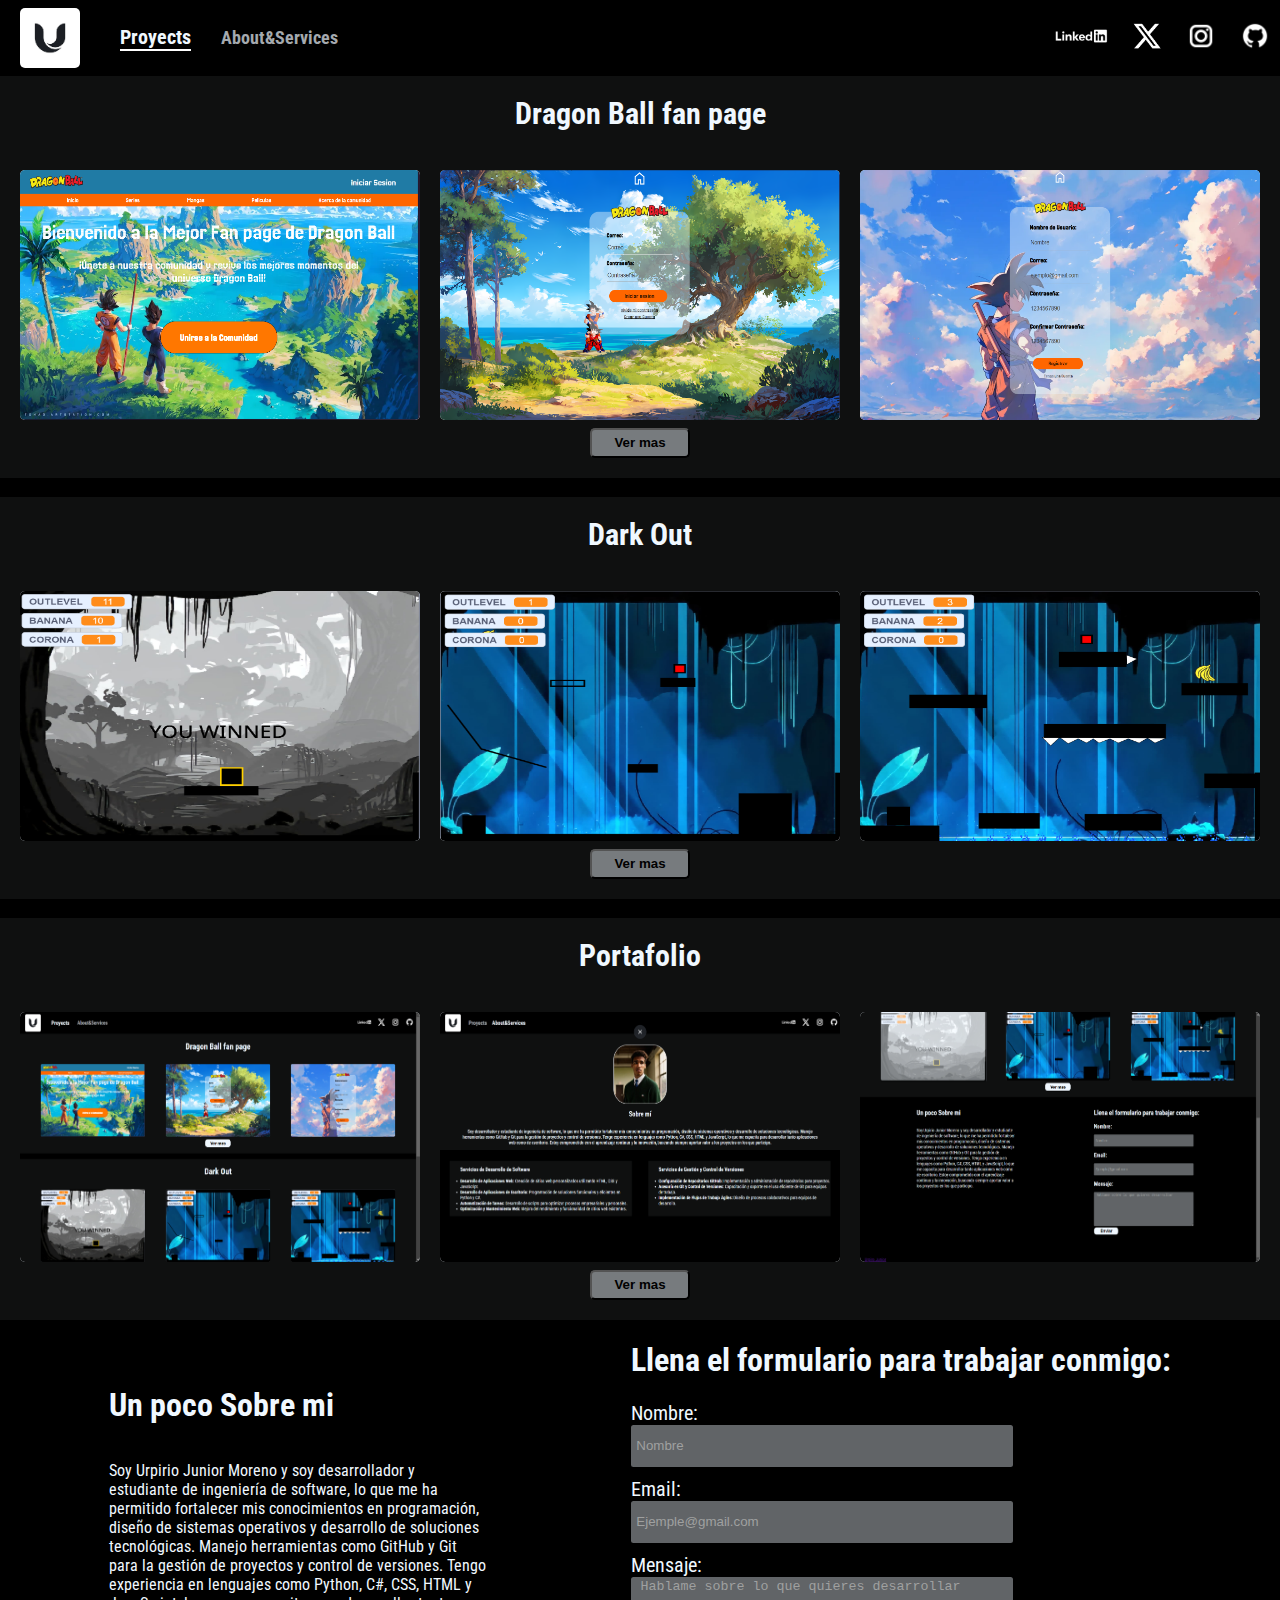
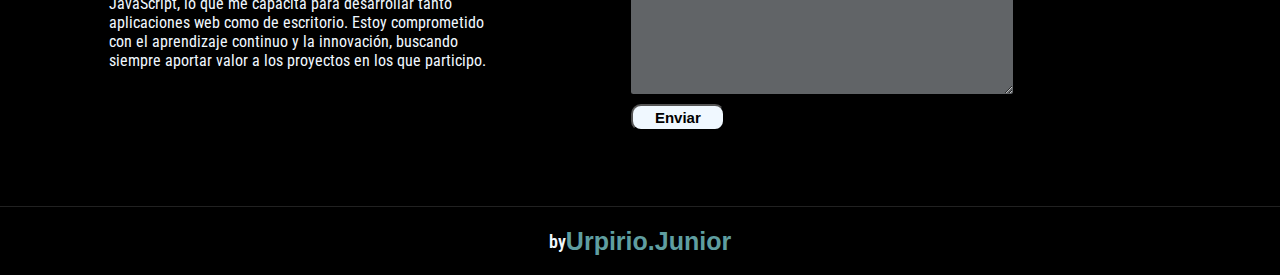
<file: Zpages/index.html>
<!DOCTYPE html>
<html lang="en">
<head>
    <meta charset="UTF-8">
    <meta name="viewport" content="width=device-width, initial-scale=1.0">
    <title>Urpirio dev</title>
    <link rel="stylesheet" href="../YStyle/style.css">
    <link rel="preconnect" href="https://fonts.googleapis.com">
<link rel="preconnect" href="https://fonts.gstatic.com" crossorigin>
<link href="https://fonts.googleapis.com/css2?family=Jersey+20&family=Poppins:ital,wght@0,100;0,200;0,300;0,400;0,500;0,600;0,700;0,800;0,900;1,100;1,200;1,300;1,400;1,500;1,600;1,700;1,800;1,900&family=Roboto+Condensed:ital,wght@0,100..900;1,100..900&display=swap" rel="stylesheet">

</head>

<body>
   
    <header>

        <section class="Contenedor">

            <div class="WorkContacts">
                <img class="logoPTF" src="../URecursos3.0/logoPTF.jpg" alt="Logo del Portafolio">
              <a class="workc" href="../Zpages/index.html">Proyects</a>
              <a class="workc1" href="../Zpages/About&contacts.html">About&Services</a>
          
            </div>
          

  <div class="Redsocial">
    <a class="Redlogo" href="https://do.linkedin.com/in/urpirio-junior-moreno-vargas-95294b269">
        <img  class="Redlogo" src="../URecursos/LinkedIn-simbolo.jpg" alt="Logo de LinkedIn">
    </a>
    <a class="Redlogo" href="https://x.com/urpiriojunior?t=w6kd7wTrPiscyqURFHk1uA&s=08">
        <img  class="Redlogo" src="../URecursos/X_logo_2023_(white).png.webp" alt="Logo de X">
    </a>
    <a class="Redlogo" " href="https://www.instagram.com/urpirio.junior/">
        <img  class="Redlogo" src="../URecursos/instagram-new.png" alt="Logo de instagram">
    </a>
    <a class="Redlogo" href="https://github.com/Urpirio">
        <img  class="Redlogo" src="../URecursos/github.png" alt="Logo de github">
    </a>
  </div>          
        
</section>

    </header>
    
    <main>
        
       
        <Section class="Mstercontainer">
            <div class="H1">
                <H1 class="titleDBF">Dragon Ball fan page</H1>
            </div>
            <div class="Container">
                <article>
                    <a href="https://urpirio.github.io/DBFPAGE/index.html"><img class="Proyectosz" src="../URecursos2.0/Drgafanpge.png" alt="Dragon ball fan page"></a>
                    
                </article>
                <article class="Proyectos2">
                    <a href="https://urpirio.github.io/DBFPAGE/Iniciarsesion.html"><img class="Proyectosz" src="../URecursos2.0/LoginDragonballfanpage.png" alt="Login Dragon ball fanpage"></a>
                   
                </article>
                <article class="Proyectos2">
                    <a href="https://urpirio.github.io/DBFPAGE/Register.html"><img class="Proyectosz" src="../URecursos2.0/RegisterDragonballfanpage.png" alt=" Register Dragon ball fanpage"></a>
                    
                </article>
            </div>
            <div class="DbtnV">
               <a href="SobreDB.html">
                <Button class="BtnV" >Ver mas</Button>
            </a> 
            </div>
            
        </Section>
        <br>
        <Section class="Mstercontainer">
            <div class="H1">
                <H1 class="titleDBF">Dark Out</H1>
            </div>
            <div class="Container">
                <article>
                    <img class="Proyectos" src="../URecursos2.0/darkout1.0.png" alt="darkout1 juego">
                    
                </article>
                <article class="Proyectos2" >
                    <img class="Proyectos2" src="../URecursos2.0/darkout2.0.png" alt="darkout2 juego">
                   
                </article>
                <article class="Proyectos2" >
                    <img class="Proyectos2" src="../URecursos2.0/darkout3.0.png" alt="darkout3 juego">
                    
                </article>
            </div>
            <div class="DbtnV">
               <a href="SobreDarkOut.html">
                <Button class="BtnV" >Ver mas</Button>
            </a> 
            </div>
            
        </Section>
        <br>
        <Section class="Mstercontainer">
            <div class="H1">
                <H1 class="titleDBF">Portafolio</H1>
            </div>
            <div class="Container">
                <article>
                    <img class="Proyectos" src="../URecursos2.0/PortafoliodeProyectos.png" alt="Portafolio para Proyectos">
                    
                </article>
                <article class="Proyectos2" >
                    <img class="Proyectos2" src="../URecursos2.0/Portafoliodeproyectos2.png" alt="Portafolio para Proyectos">
                   
                </article>
                <article class="Proyectos2" >
                    <img class="Proyectos2" src="../URecursos2.0/Portafoliodeproyectos3.png" alt="Portafolio para proyectos">
                    
                </article>
            </div>
            <div class="DbtnV">
               <a href="SobrePortafolio.html">
                <Button class="BtnV" >Ver mas</Button>
            </a> 
            </div>
            
        </Section>
        <section class="Contenedor3">
            <div class="About2">
                        <h1 class="HInAbout2">Un poco Sobre mi</h1>
                    <p class="PInAbout2">Soy Urpirio Junior Moreno y soy desarrollador y estudiante de ingeniería de software, lo que me ha permitido fortalecer mis conocimientos en programación, diseño de sistemas operativos y desarrollo de soluciones tecnológicas. Manejo herramientas como GitHub y Git para la gestión de proyectos y control de versiones. Tengo experiencia en lenguajes como Python, C#, CSS, HTML y JavaScript, lo que me capacita para desarrollar tanto aplicaciones web como de escritorio. Estoy comprometido con el aprendizaje continuo y la innovación, buscando siempre aportar valor a los proyectos en los que participo.</p>
            </div>

            <form class="formulario">

                <h1>Llena el formulario para trabajar conmigo:</h1>

                <div class="Nombre">
                    <label class="Tform">Nombre:</label>
                    <input class="textBox" type="text" placeholder=" Nombre ">
                </div>

                <div  class="Email">
                    <label class="Tform" >Email:</label>
                    <input class="textBox" type="email" placeholder=" Ejemple@gmail.com">
                </div>

                <div class="MainSuperTextbox" >
                    <label class="Tform" >Mensaje:</label>
                    <textarea class="SuperTextbox" name="Mensaje" id="Mensaje" placeholder=" Hablame sobre lo que quieres desarrollar"></textarea>
                </div>

                <button class="FormTextbtn" type="submit">Enviar</button>
            
            </form>
                    </section>
    </main>
    <footer>
        <section class="footersection">
            by<a class="infootersection" href="http://urpiriodev.online/">Urpirio.Junior</a>
        </section><br>
        <section class="Redsocial2">
            <a class="Redlogo2" href="https://do.linkedin.com/in/urpirio-junior-moreno-vargas-95294b269">
                <img  class="Redlogo2" src="../URecursos/LinkedIn-simbolo.jpg" alt="Logo de LinkedIn">
            </a>
            <a class="Redlog2" href="https://x.com/urpiriojunior?t=w6kd7wTrPiscyqURFHk1uA&s=08">
                <img  class="Redlogo2" src="../URecursos/X_logo_2023_(white).png.webp" alt="Logo de X">
            </a>
            <a class="Redlogo2" " href="https://www.instagram.com/urpirio.junior/">
                <img  class="Redlogo2" src="../URecursos/instagram-new.png" alt="Logo de instagram">
            </a>
            <a class="Redlogo2" href="https://github.com/Urpirio">
                <img  class="Redlogo2" src="../URecursos/github.png" alt="Logo de github">
            </a>
          </section>
    </footer>
    <script src="https://platform.linkedin.com/badges/js/profile.js" async defer type="text/javascript"></script>
</body>
</html>
</file>
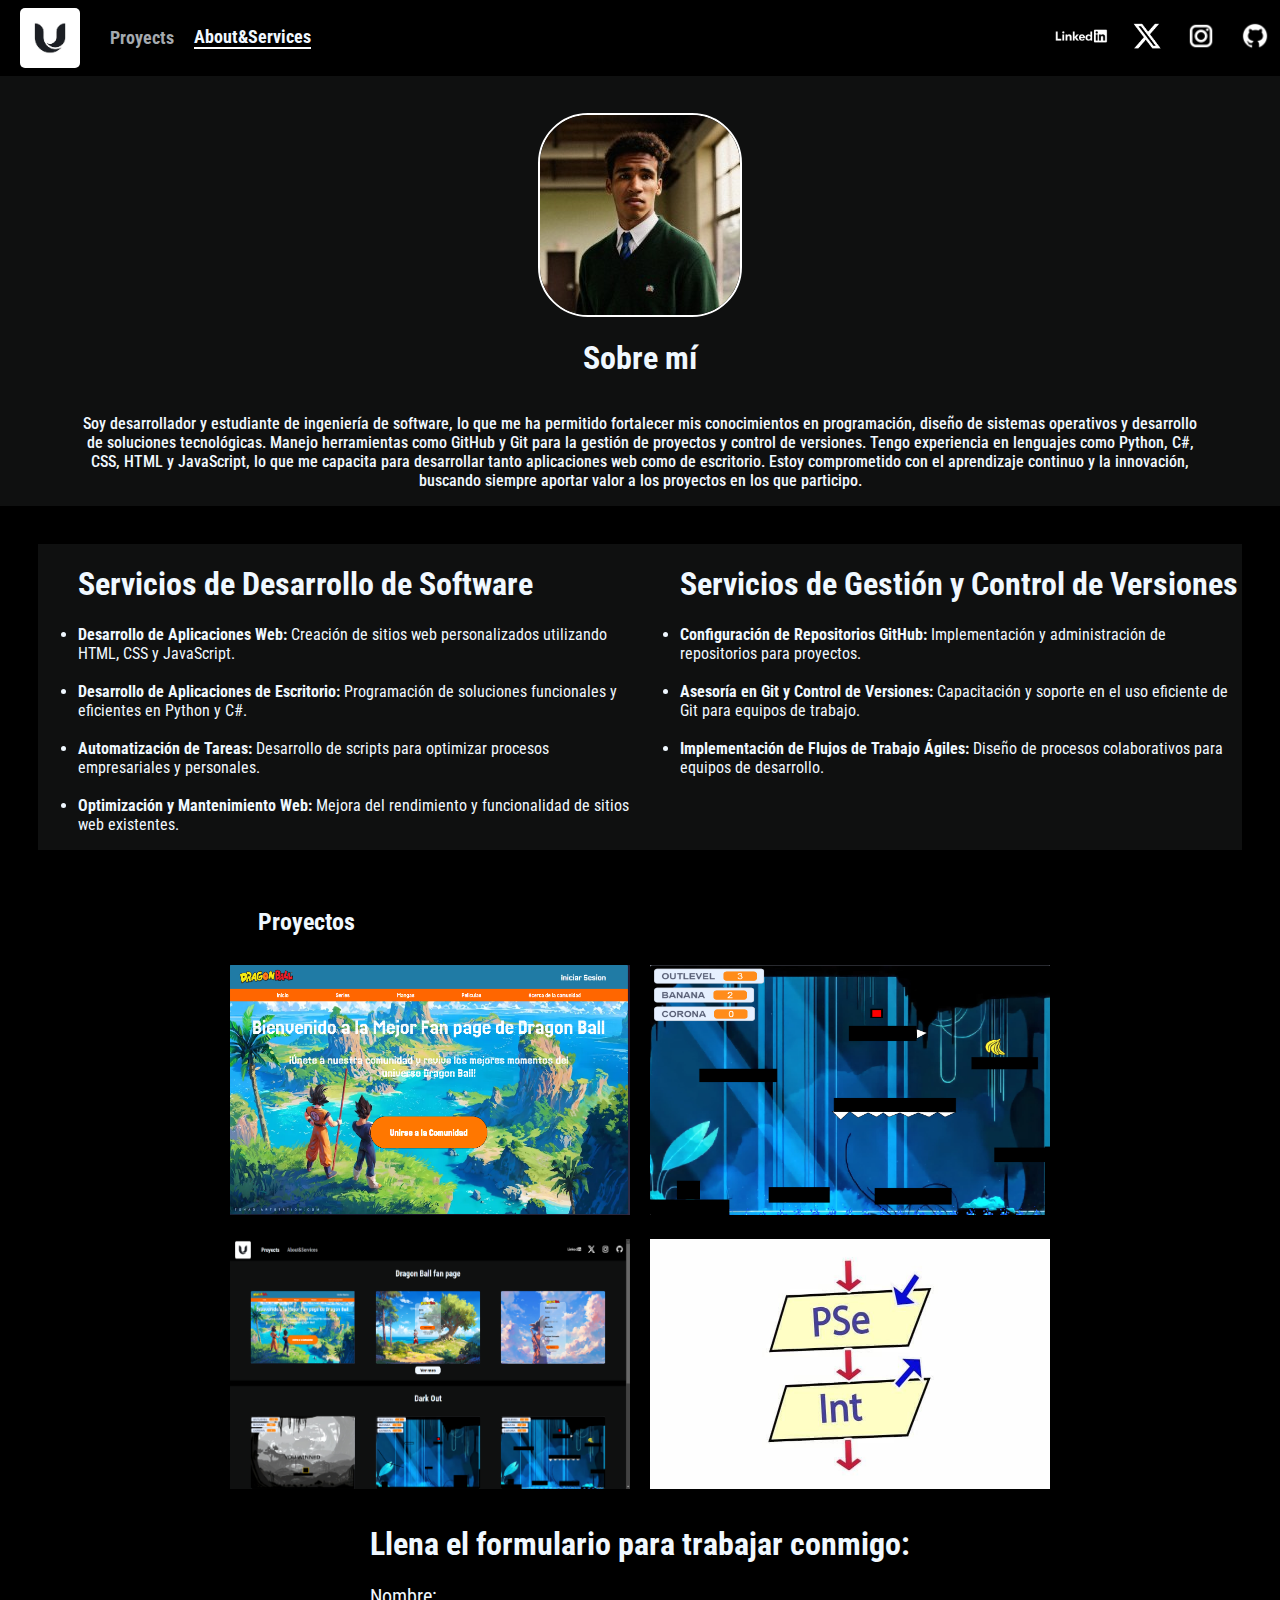
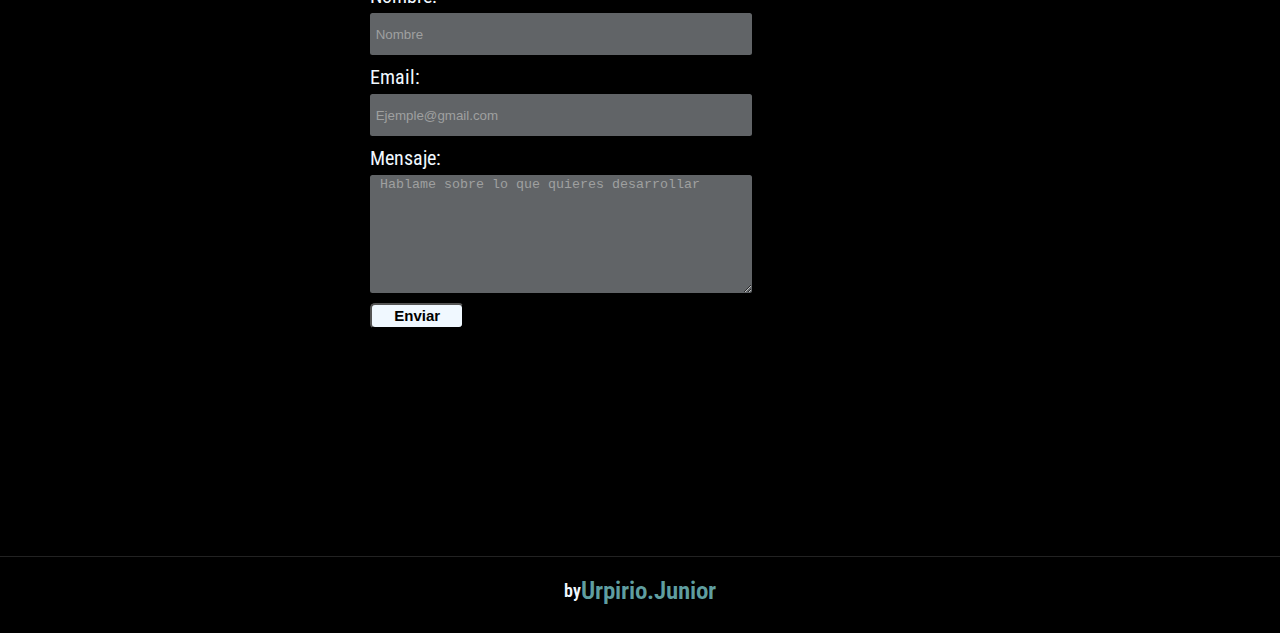
<file: Zpages/About&contacts.html>
<!DOCTYPE html>
<html lang="en">
<head>
    <meta charset="UTF-8">
    <meta name="viewport" content="width=device-width, initial-scale=1.0">
    <title>Urpirio dev</title>
    <link rel="stylesheet" href="../YStyle/About&contacts.css">
    <link rel="preconnect" href="https://fonts.googleapis.com">
    <link rel="preconnect" href="https://fonts.gstatic.com" crossorigin>
    <link href="https://fonts.googleapis.com/css2?family=Jersey+20&family=Poppins:ital,wght@0,100;0,200;0,300;0,400;0,500;0,600;0,700;0,800;0,900;1,100;1,200;1,300;1,400;1,500;1,600;1,700;1,800;1,900&family=Roboto+Condensed:ital,wght@0,100..900;1,100..900&display=swap" rel="stylesheet">
</head>
<body>
    <header>
        <section class="Contenedor">
        

            <div class="WorkContacts">
                <img class="logoPTF" src="../URecursos3.0/logoPTF.jpg" alt="Logo del Portafolio">
              <a class="workc1" href="../Zpages/index.html">Proyects</a>
              <a class="workc" href="#" >About&Services</a>
          
            </div>
          
          
            <div class="Redsocial">
                <a class="Redlogo" href="https://do.linkedin.com/in/urpirio-junior-moreno-vargas-95294b269">
                    <img  class="Redlogo" src="../URecursos/LinkedIn-simbolo.jpg" alt="Logo de LinkedIn">
                </a>
                <a class="Redlogo" href="https://x.com/urpiriojunior?t=w6kd7wTrPiscyqURFHk1uA&s=08">
                    <img  class="Redlogo" src="../URecursos/X_logo_2023_(white).png.webp" alt="Logo de X">
                </a>
                <a class="Redlogo" " href="https://www.instagram.com/urpirio.junior/">
                    <img  class="Redlogo" src="../URecursos/instagram-new.png" alt="Logo de instagram">
                </a>
                <a class="Redlogo" href="https://github.com/Urpirio">
                    <img  class="Redlogo" src="../URecursos/github.png" alt="Logo de github">
                </a>
            </div>          
                  
          </section>
    </header>
    <main>
        <section class="MainSection">
<div class="imgSection">
    <img class="imgSection2" src="../URecursos3.0/UrpiroJunior.jpeg" alt="foto de perfil">
</div>
<div class="h1section">
    <h1>Sobre mí</h1>
</div>
<div class="parrafoSection">
    <p class="parrafoSection" >
        Soy desarrollador y estudiante de ingeniería de software,
         lo que me ha permitido fortalecer mis conocimientos en 
         programación, diseño de sistemas operativos y desarrollo
          de soluciones tecnológicas. Manejo herramientas como 
          GitHub y Git para la gestión de proyectos y control 
          de versiones. Tengo experiencia en lenguajes como Python,
           C#, CSS, HTML y JavaScript, lo que me capacita para desarrollar
            tanto aplicaciones web como de escritorio. Estoy comprometido
             con el aprendizaje continuo y la innovación, buscando siempre
              aportar valor a los proyectos en los que participo.
    </p>
</div>
        </section>
        <section class="MainSection2">
<section class="Insection21">
        <h1 class="h1section2" >Servicios de Desarrollo de Software</h1>
   <ul class="h1section23" >
    <li><b>Desarrollo de Aplicaciones Web:</b> Creación de sitios web personalizados utilizando HTML, CSS y JavaScript.</li>
    <br>
    <li><b>Desarrollo de Aplicaciones de Escritorio:</b> Programación de soluciones funcionales y eficientes en Python y C#.</li>
    <br>
    <li><b>Automatización de Tareas:</b> Desarrollo de scripts para optimizar procesos empresariales y personales.</li>
    <br>
    <li><b>Optimización y Mantenimiento Web:</b> Mejora del rendimiento y funcionalidad de sitios web existentes.</li>
   </ul>
</section>
<section class="Insection22">
        <h1 class="h1section2">Servicios de Gestión y Control de Versiones</h1>
    <ul class="h1section23" >
        
        <li><b>Configuración de Repositorios GitHub:</b> Implementación y administración de repositorios para proyectos.</li>
        <br>
        <li><b>Asesoría en Git y Control de Versiones:</b> Capacitación y soporte en el uso eficiente de Git para equipos de trabajo.</li>
        <br>
        <li><b>Implementación de Flujos de Trabajo Ágiles:</b> Diseño de procesos colaborativos para equipos de desarrollo.</li>
       
    </ul>
</section>

        </section>
        
        <section class="Mainproform" >
            <div class="divproform">
               
                    <h2 class="NamePro">Proyectos</h2>
                
    
                
                    <div class="Proyectos2" >
                    <div class="imgproyect1">
                       
                            <a href="SobreDB.html"><img class="ImgProyectos" src="../URecursos2.0/Drgafanpge.png" alt="Dragon ball fanpage" ></a>
                        
                        
                            <a href="SobreDarkOut.html"><img class="ImgProyectos" src="../URecursos2.0/darkout3.0.png" alt="Dark Out"></a>
                        
                    </div>
                        <div class="imgproyect2">
                            
                               <a href="SobrePortafolio.html"> <img class="ImgProyectos" src="../URecursos2.0/PortafoliodeProyectos.png" alt="Portafolio"></a>
                            
                            
                                <a href=""><img class="ImgProyectos" src="../URecursos2.0/pseint-1.jpg" alt="Pseint"></a>
                            
                        </div>
                       
                    </div>
                    
            
           
                        
            </div>
            <form class="formulario">
                <h1>Llena el formulario para trabajar conmigo:</h1>
                <div class="Nombre">
                    <label class="Tform">Nombre:</label>
                    <input class="textBox" type="text" placeholder=" Nombre ">
                </div>
                <div  class="Email">
                    <label class="Tform" >Email:</label>
                    <input class="textBox" type="email" placeholder=" Ejemple@gmail.com">
                </div>
                <div class="MainSuperTextbox" >
                    <label class="Tform" >Mensaje:</label>
                    <textarea class="SuperTextbox" name="Mensaje" id="Mensaje" placeholder=" Hablame sobre lo que quieres desarrollar"></textarea>
                </div>
                <button class="FormTextbtn" type="submit">Enviar</button>
            
            </form>
        </section>
    </main>
    <footer>
        <section class="footersection">
            by<a class="infootersection" href="http://urpiriodev.online/">Urpirio.Junior</a>
        </section><br>
        <section class="Redsocial2">
            <a class="Redlogo2" href="https://do.linkedin.com/in/urpirio-junior-moreno-vargas-95294b269">
                <img  class="Redlogo2" src="../URecursos/LinkedIn-simbolo.jpg" alt="Logo de LinkedIn">
            </a>
            <a class="Redlog2" href="https://x.com/urpiriojunior?t=w6kd7wTrPiscyqURFHk1uA&s=08">
                <img  class="Redlogo2" src="../URecursos/X_logo_2023_(white).png.webp" alt="Logo de X">
            </a>
            <a class="Redlogo2" " href="https://www.instagram.com/urpirio.junior/">
                <img  class="Redlogo2" src="../URecursos/instagram-new.png" alt="Logo de instagram">
            </a>
            <a class="Redlogo2" href="https://github.com/Urpirio">
                <img  class="Redlogo2" src="../URecursos/github.png" alt="Logo de github">
            </a>
          </section>
    </footer>
    <script src="https://platform.linkedin.com/badges/js/profile.js" async defer type="text/javascript"></script>
</body>
</html>
</file>
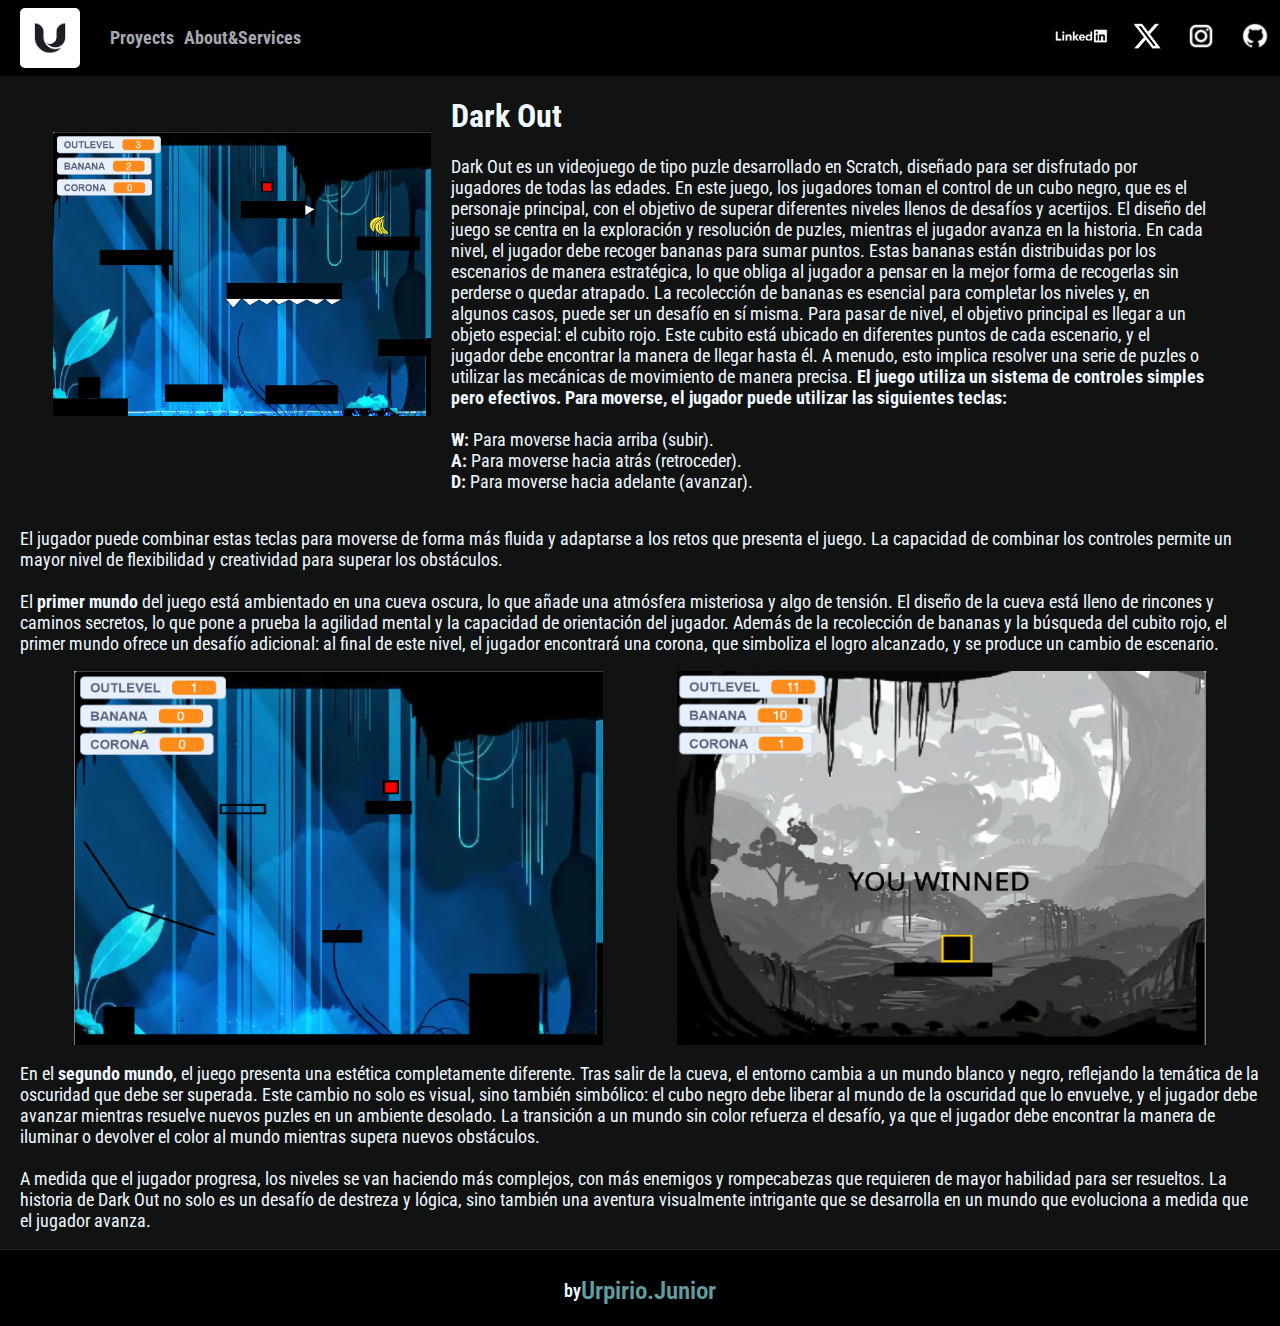
<file: Zpages/SobreDarkOut.html>
<!DOCTYPE html>
<html lang="en">
<head>
    <meta charset="UTF-8">
    <meta name="viewport" content="width=device-width, initial-scale=1.0">
    <title>Urpirio dev</title>
    <link rel="stylesheet" href="../YStyle/SobreDarkOut.css">
    
    <link rel="preconnect" href="https://fonts.googleapis.com">
    <link rel="preconnect" href="https://fonts.gstatic.com" crossorigin>
    <link href="https://fonts.googleapis.com/css2?family=Jersey+20&family=Poppins:ital,wght@0,100;0,200;0,300;0,400;0,500;0,600;0,700;0,800;0,900;1,100;1,200;1,300;1,400;1,500;1,600;1,700;1,800;1,900&family=Roboto+Condensed:ital,wght@0,100..900;1,100..900&display=swap" rel="stylesheet">
    
    <link rel="preconnect" href="https://fonts.googleapis.com">
    <link rel="preconnect" href="https://fonts.gstatic.com" crossorigin>
    <link href="https://fonts.googleapis.com/css2?family=Jersey+20&family=Lacquer&family=Passion+One:wght@400;700;900&family=Poppins:ital,wght@0,100;0,200;0,300;0,400;0,500;0,600;0,700;0,800;0,900;1,100;1,200;1,300;1,400;1,500;1,600;1,700;1,800;1,900&family=Roboto+Condensed:ital,wght@0,100..900;1,100..900&display=swap" rel="stylesheet">
</head>
<body>
    <header>
        <section class="Contenedor">

            <div class="WorkContacts">
                <img class="logoPTF" src="../URecursos3.0/logoPTF.jpg" alt="Logo del Portafolio">
              <a class="workc1" href="../Zpages/index.html">Proyects</a>
              <a class="workc1" href="../Zpages/About&contacts.html">About&Services</a>
          
            </div>
          

  <div class="Redsocial">
    <a class="Redlogo" href="https://do.linkedin.com/in/urpirio-junior-moreno-vargas-95294b269">
        <img  class="Redlogo" src="../URecursos/LinkedIn-simbolo.jpg" alt="Logo de LinkedIn">
    </a>
    <a class="Redlogo" href="https://x.com/urpiriojunior?t=w6kd7wTrPiscyqURFHk1uA&s=08">
        <img  class="Redlogo" src="../URecursos/X_logo_2023_(white).png.webp" alt="Logo de X">
    </a>
    <a class="Redlogo" " href="https://www.instagram.com/urpirio.junior/">
        <img  class="Redlogo" src="../URecursos/instagram-new.png" alt="Logo de instagram">
    </a>
    <a class="Redlogo" href="https://github.com/Urpirio">
        <img  class="Redlogo" src="../URecursos/github.png" alt="Logo de github">
    </a>
  </div>          
        
</section>
    </header>
    <main>
        <section class="MainContenedor">
<div class="img">
    <h1 class="Flex">Dark Out</h1>
<img class="imgdarkout" src="../URecursos2.0/darkout3.0.png" alt="Imgen del Home de la pagina de Dragon Ball">
</div>
<div class="Parrafos1">
<h1>Dark Out</h1>
<p>
    Dark Out es un videojuego de tipo puzle desarrollado en Scratch, diseñado para ser disfrutado por jugadores de todas las edades. En este juego, los jugadores toman el control de un cubo negro, que es el personaje principal, con el objetivo de superar diferentes niveles llenos de desafíos y acertijos. El diseño del juego se centra en la exploración y resolución de puzles, mientras el jugador avanza en la historia.

En cada nivel, el jugador debe recoger bananas para sumar puntos. Estas bananas están distribuidas por los escenarios de manera estratégica, lo que obliga al jugador a pensar en la mejor forma de recogerlas sin perderse o quedar atrapado. La recolección de bananas es esencial para completar los niveles y, en algunos casos, puede ser un desafío en sí misma.

Para pasar de nivel, el objetivo principal es llegar a un objeto especial: el cubito rojo. Este cubito está ubicado en diferentes puntos de cada escenario, y el jugador debe encontrar la manera de llegar hasta él. A menudo, esto implica resolver una serie de puzles o utilizar las mecánicas de movimiento de manera precisa.

<b>El juego utiliza un sistema de controles simples pero efectivos. Para moverse, el jugador puede utilizar las siguientes teclas:</b>
<br>
<br>
<b>W:</b> Para moverse hacia arriba (subir).
<br>
<b>A:</b> Para moverse hacia atrás (retroceder).
<br>
<b>D:</b> Para moverse hacia adelante (avanzar).
</p>
</div>
        </section>
        <section class="MainContenedor2">
            <p class="p" >
                El jugador puede combinar estas teclas para moverse de forma más fluida y adaptarse a los retos que presenta el juego. La capacidad de combinar los controles permite un mayor nivel de flexibilidad y creatividad para superar los obstáculos.
           <br>
           <br>
           El <b>primer mundo</b> del juego está ambientado en una cueva oscura, lo que añade una atmósfera misteriosa y algo de tensión. El diseño de la cueva está lleno de rincones y caminos secretos, lo que pone a prueba la agilidad mental y la capacidad de orientación del jugador. Además de la recolección de bananas y la búsqueda del cubito rojo, el primer mundo ofrece un desafío adicional: al final de este nivel, el jugador encontrará una corona, que simboliza el logro alcanzado, y se produce un cambio de escenario.
            <br>
            <br>
           
        
        
        </p>
        <div class="Maincontenedor2-img">
            <img class="imgdarkout2" src="../URecursos2.0/darkout2.0.png" alt="Imagen de un nivel del primer mundo">
            <img class="imgdarkout3" src="../URecursos2.0/darkout1.0.png" alt="Imagen del final e inicio del segundo mundo">

            
        </div>
        <p class="p">
            En el <b>segundo mundo</b>, el juego presenta una estética completamente diferente. Tras salir de la cueva, el entorno cambia a un mundo blanco y negro, reflejando la temática de la oscuridad que debe ser superada. Este cambio no solo es visual, sino también simbólico: el cubo negro debe liberar al mundo de la oscuridad que lo envuelve, y el jugador debe avanzar mientras resuelve nuevos puzles en un ambiente desolado. La transición a un mundo sin color refuerza el desafío, ya que el jugador debe encontrar la manera de iluminar o devolver el color al mundo mientras supera nuevos obstáculos.
            <br>
            <br>
            A medida que el jugador progresa, los niveles se van haciendo más complejos, con más enemigos y rompecabezas que requieren de mayor habilidad para ser resueltos. La historia de Dark Out no solo es un desafío de destreza y lógica, sino también una aventura visualmente intrigante que se desarrolla en un mundo que evoluciona a medida que el jugador avanza.
        </p>

        </section>

    </main>
    <footer>
        <section class="footersection">
            by<a class="infootersection" href="http://urpiriodev.online/">Urpirio.Junior</a>
        </section><br>
        <section class="Redsocial2">
            <a class="Redlogo2" href="https://do.linkedin.com/in/urpirio-junior-moreno-vargas-95294b269">
                <img  class="Redlogo2" src="../URecursos/LinkedIn-simbolo.jpg" alt="Logo de LinkedIn">
            </a>
            <a class="Redlog2" href="https://x.com/urpiriojunior?t=w6kd7wTrPiscyqURFHk1uA&s=08">
                <img  class="Redlogo2" src="../URecursos/X_logo_2023_(white).png.webp" alt="Logo de X">
            </a>
            <a class="Redlogo2" " href="https://www.instagram.com/urpirio.junior/">
                <img  class="Redlogo2" src="../URecursos/instagram-new.png" alt="Logo de instagram">
            </a>
            <a class="Redlogo2" href="https://github.com/Urpirio">
                <img  class="Redlogo2" src="../URecursos/github.png" alt="Logo de github">
            </a>
          </section>
    </footer>
</body>
</html>
</file>
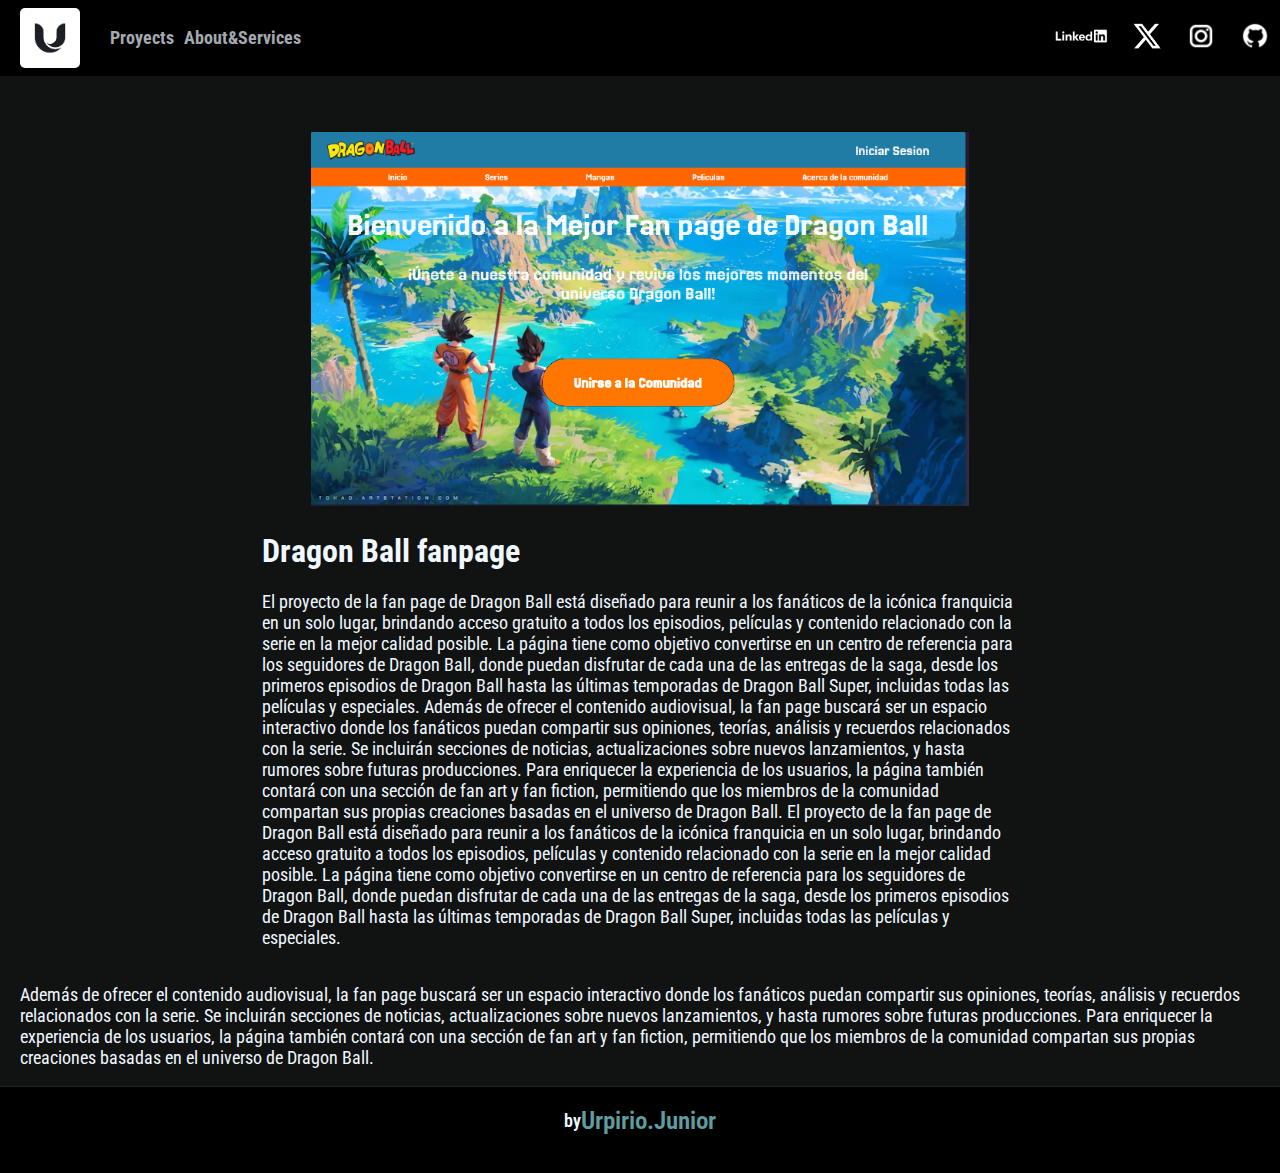
<file: Zpages/SobreDB.html>
<!DOCTYPE html>
<html lang="en">
<head>
    <meta charset="UTF-8">
    <meta name="viewport" content="width=device-width, initial-scale=1.0">
    <title>Urpirio dev</title>
    <link rel="stylesheet" href="../YStyle/SobreDB.css">

    <link rel="preconnect" href="https://fonts.googleapis.com">
    <link rel="preconnect" href="https://fonts.gstatic.com" crossorigin>
    <link href="https://fonts.googleapis.com/css2?family=Jersey+20&family=Poppins:ital,wght@0,100;0,200;0,300;0,400;0,500;0,600;0,700;0,800;0,900;1,100;1,200;1,300;1,400;1,500;1,600;1,700;1,800;1,900&family=Roboto+Condensed:ital,wght@0,100..900;1,100..900&display=swap" rel="stylesheet">
    
    <link rel="preconnect" href="https://fonts.googleapis.com">
    <link rel="preconnect" href="https://fonts.gstatic.com" crossorigin>
    <link href="https://fonts.googleapis.com/css2?family=Jersey+20&family=Lacquer&family=Passion+One:wght@400;700;900&family=Poppins:ital,wght@0,100;0,200;0,300;0,400;0,500;0,600;0,700;0,800;0,900;1,100;1,200;1,300;1,400;1,500;1,600;1,700;1,800;1,900&family=Roboto+Condensed:ital,wght@0,100..900;1,100..900&display=swap" rel="stylesheet">
</head>
<body>
    <header>
        <section class="Contenedor">

            <div class="WorkContacts">
                <img class="logoPTF" src="../URecursos3.0/logoPTF.jpg" alt="Logo del Portafolio">
              <a class="workc1" href="../Zpages/index.html">Proyects</a>
              <a class="workc1" href="../Zpages/About&contacts.html">About&Services</a>
          
            </div>
          

  <div class="Redsocial">
    <a class="Redlogo" href="https://do.linkedin.com/in/urpirio-junior-moreno-vargas-95294b269">
        <img  class="Redlogo" src="../URecursos/LinkedIn-simbolo.jpg" alt="Logo de LinkedIn">
    </a>
    <a class="Redlogo" href="https://x.com/urpiriojunior?t=w6kd7wTrPiscyqURFHk1uA&s=08">
        <img  class="Redlogo" src="../URecursos/X_logo_2023_(white).png.webp" alt="Logo de X">
    </a>
    <a class="Redlogo" " href="https://www.instagram.com/urpirio.junior/">
        <img  class="Redlogo" src="../URecursos/instagram-new.png" alt="Logo de instagram">
    </a>
    <a class="Redlogo" href="https://github.com/Urpirio">
        <img  class="Redlogo" src="../URecursos/github.png" alt="Logo de github">
    </a>
  </div>          
        
</section>
    </header>
    <main>
        <section class="MainContenedor">
<div class="img">
    <h1 class="Flex">Dragon ball Fan page</h1>
<img class="Rdragonball" src="../URecursos2.0/Drgafanpge.png" alt="Imgen del Home de la pagina de Dragon Ball">
</div>
<div class="Parrafos1">
<h1>Dragon Ball fanpage</h1>
<p>
    El proyecto de la fan page de Dragon Ball está diseñado para reunir a los fanáticos de la icónica franquicia en un 
    solo lugar, brindando acceso gratuito a todos los episodios, películas y contenido relacionado con la serie en la mejor
     calidad posible. La página tiene como objetivo convertirse en un centro de referencia para los seguidores de Dragon Ball,
      donde puedan disfrutar de cada una de las entregas de la saga, desde los primeros episodios de Dragon Ball hasta las últimas
       temporadas de Dragon Ball Super, incluidas todas las películas y especiales. Además de ofrecer el contenido audiovisual,
        la fan page buscará ser un espacio interactivo donde los fanáticos puedan compartir sus opiniones, teorías, análisis y 
        recuerdos relacionados con la serie. Se incluirán secciones de noticias, actualizaciones sobre nuevos lanzamientos, 
        y hasta rumores sobre futuras producciones. Para enriquecer la experiencia de los usuarios, la página también contará
         con una sección de fan art y fan fiction, permitiendo que los miembros de la comunidad compartan sus propias creaciones basadas en el universo de Dragon Ball.

         El proyecto de la fan page de Dragon Ball está diseñado para reunir a los fanáticos de la icónica franquicia en un solo lugar, 
                brindando acceso gratuito a todos los episodios, películas y contenido relacionado con la serie en la mejor calidad posible. 
                La página tiene como objetivo convertirse en un centro de referencia para los seguidores de Dragon Ball, donde puedan disfrutar 
                de cada una de las entregas de la saga, desde los primeros episodios de Dragon Ball hasta las últimas temporadas de Dragon Ball
                 Super, incluidas todas las películas y especiales. 
</p>
</div>
        </section>
        <section class="MainContenedor2">
            <p class="p" >
                Además de ofrecer el contenido audiovisual, la fan page buscará ser un espacio
                  interactivo donde los fanáticos puedan compartir sus opiniones, teorías, análisis y recuerdos relacionados con la serie. Se 
                  incluirán secciones de noticias, actualizaciones sobre nuevos lanzamientos, y hasta rumores sobre futuras producciones. Para 
                  enriquecer la experiencia de los usuarios, la página también contará con una sección de fan art y fan fiction, 
                  permitiendo que los miembros de la comunidad compartan sus propias creaciones basadas en el universo de Dragon Ball.
            </p>

        </section>

    </main>
    <footer>
        <section class="footersection">
            by<a class="infootersection" href="http://urpiriodev.online/">Urpirio.Junior</a>
        </section><br>
        <section class="Redsocial2">
            <a class="Redlogo2" href="https://do.linkedin.com/in/urpirio-junior-moreno-vargas-95294b269">
                <img  class="Redlogo2" src="../URecursos/LinkedIn-simbolo.jpg" alt="Logo de LinkedIn">
            </a>
            <a class="Redlog2" href="https://x.com/urpiriojunior?t=w6kd7wTrPiscyqURFHk1uA&s=08">
                <img  class="Redlogo2" src="../URecursos/X_logo_2023_(white).png.webp" alt="Logo de X">
            </a>
            <a class="Redlogo2" " href="https://www.instagram.com/urpirio.junior/">
                <img  class="Redlogo2" src="../URecursos/instagram-new.png" alt="Logo de instagram">
            </a>
            <a class="Redlogo2" href="https://github.com/Urpirio">
                <img  class="Redlogo2" src="../URecursos/github.png" alt="Logo de github">
            </a>
          </section><br>
    </footer>
</body>
</html>
</file>
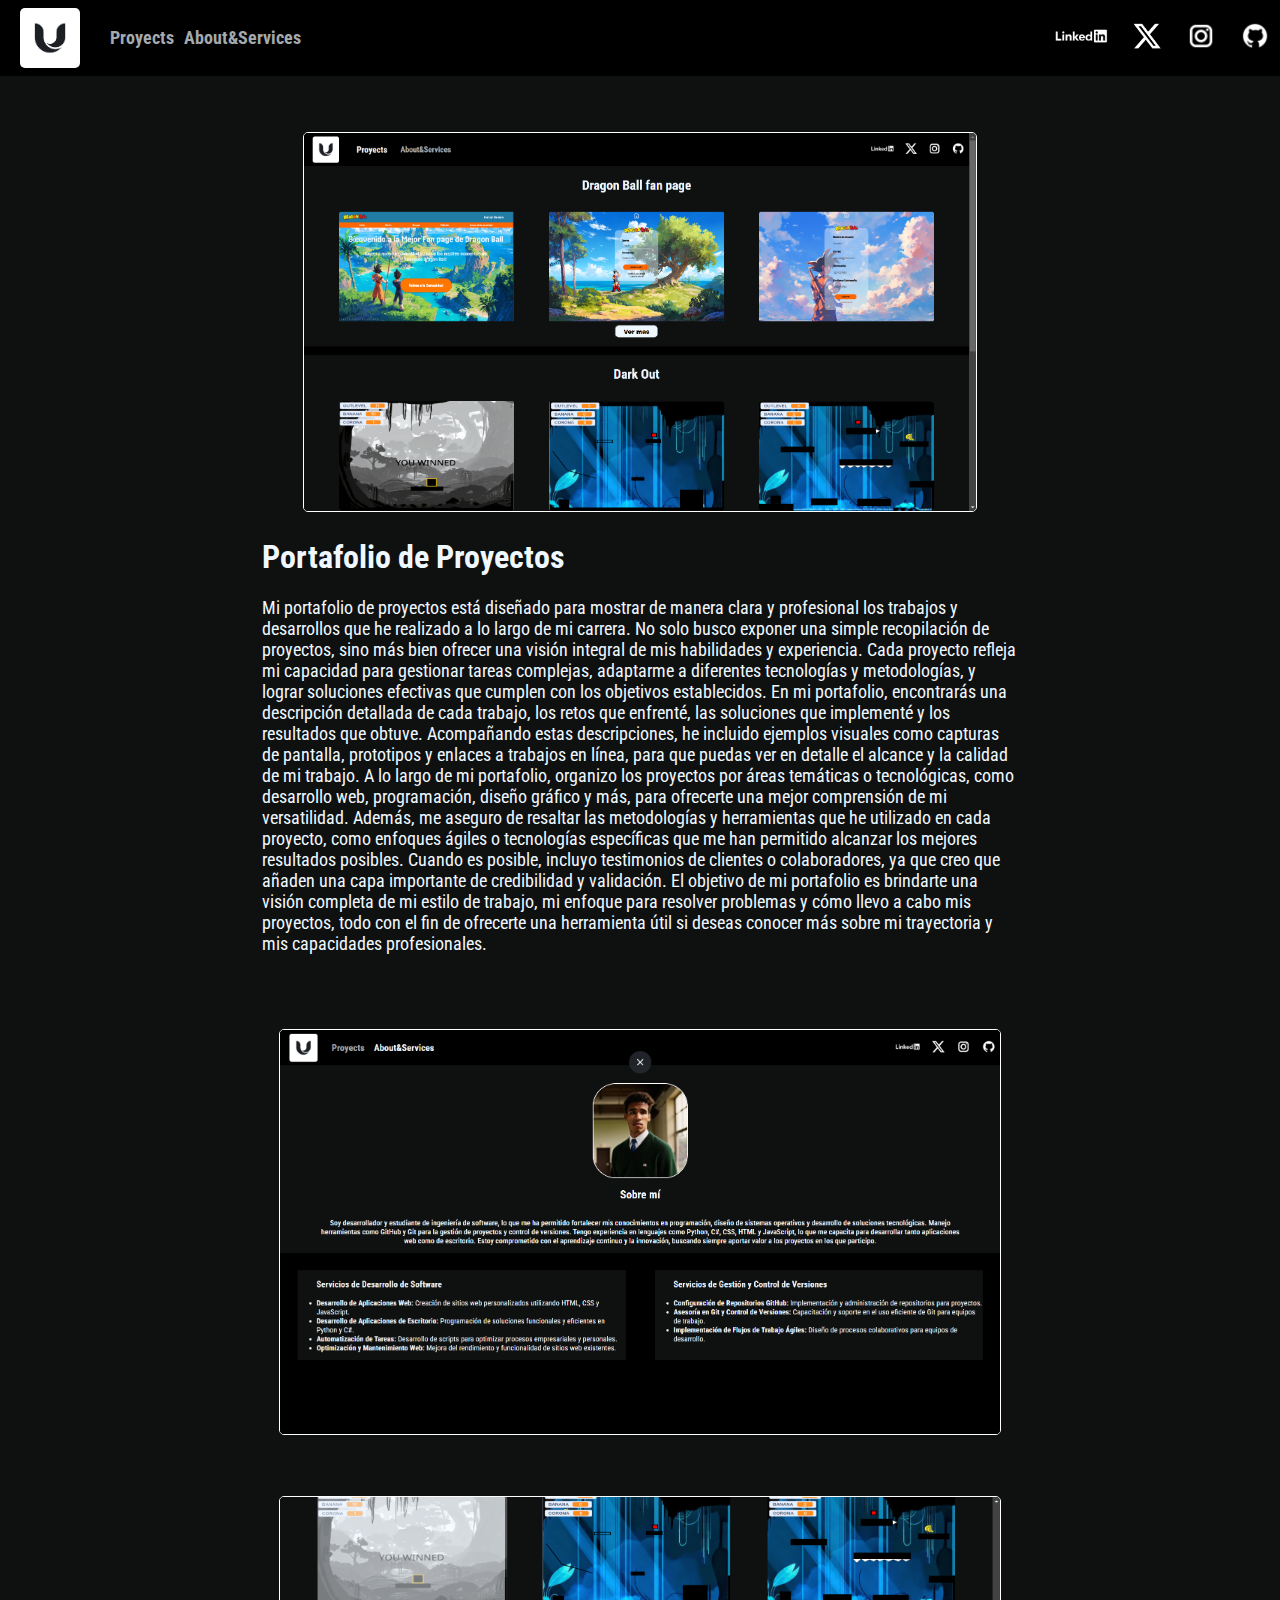
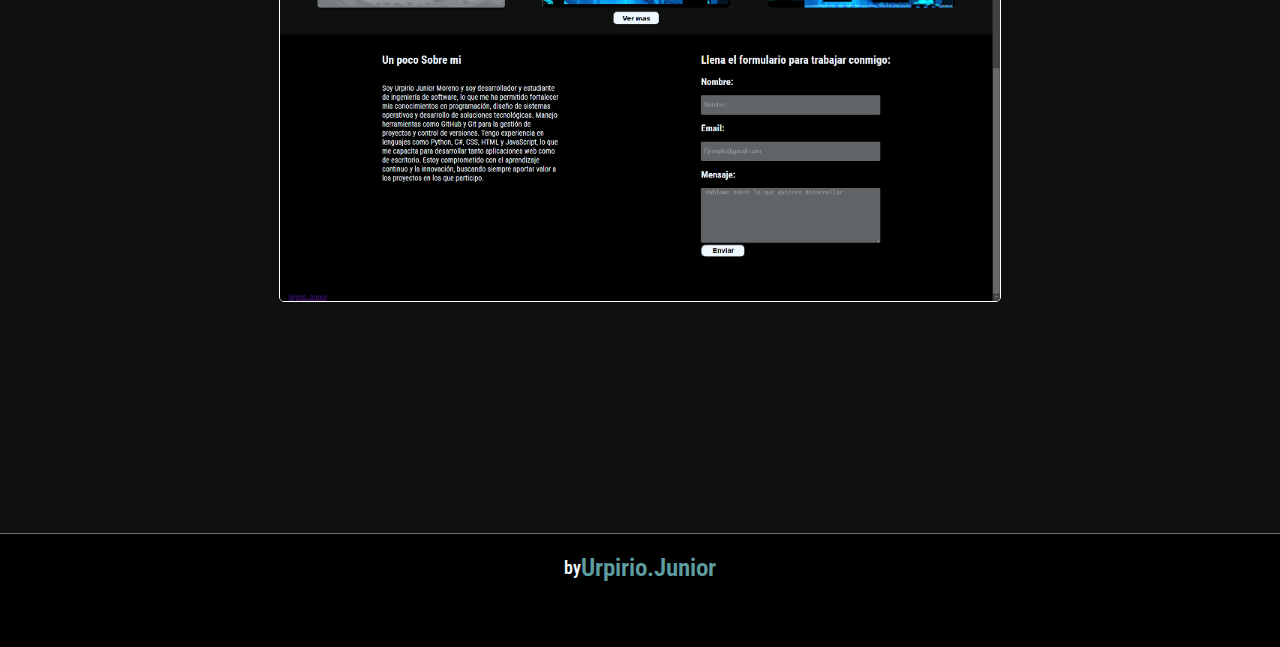
<file: Zpages/SobrePortafolio.html>
<!DOCTYPE html>
<html lang="en">
<head>
    <meta charset="UTF-8">
    <meta name="viewport" content="width=device-width, initial-scale=1.0">
    <title>Urpirio dev</title>
    <link rel="stylesheet" href="../YStyle/SobrePortafolio.css">
    
    <link rel="preconnect" href="https://fonts.googleapis.com">
    <link rel="preconnect" href="https://fonts.gstatic.com" crossorigin>
    <link href="https://fonts.googleapis.com/css2?family=Jersey+20&family=Poppins:ital,wght@0,100;0,200;0,300;0,400;0,500;0,600;0,700;0,800;0,900;1,100;1,200;1,300;1,400;1,500;1,600;1,700;1,800;1,900&family=Roboto+Condensed:ital,wght@0,100..900;1,100..900&display=swap" rel="stylesheet">
    
    <link rel="preconnect" href="https://fonts.googleapis.com">
    <link rel="preconnect" href="https://fonts.gstatic.com" crossorigin>
    <link href="https://fonts.googleapis.com/css2?family=Jersey+20&family=Lacquer&family=Passion+One:wght@400;700;900&family=Poppins:ital,wght@0,100;0,200;0,300;0,400;0,500;0,600;0,700;0,800;0,900;1,100;1,200;1,300;1,400;1,500;1,600;1,700;1,800;1,900&family=Roboto+Condensed:ital,wght@0,100..900;1,100..900&display=swap" rel="stylesheet">
</head>
<body>
    <!--HEADER-->
    <header>
        <section class="Contenedor">

            <div class="WorkContacts">
                <img class="logoPTF" src="../URecursos3.0/logoPTF.jpg" alt="Logo del Portafolio">
              <a class="workc1" href="../Zpages/index.html">Proyects</a>
              <a class="workc1" href="../Zpages/About&contacts.html">About&Services</a>
          
            </div>
          

  <div class="Redsocial">
    <a class="Redlogo" href="https://do.linkedin.com/in/urpirio-junior-moreno-vargas-95294b269">
        <img  class="Redlogo" src="../URecursos/LinkedIn-simbolo.jpg" alt="Logo de LinkedIn">
    </a>
    <a class="Redlogo" href="https://x.com/urpiriojunior?t=w6kd7wTrPiscyqURFHk1uA&s=08">
        <img  class="Redlogo" src="../URecursos/X_logo_2023_(white).png.webp" alt="Logo de X">
    </a>
    <a class="Redlogo" " href="https://www.instagram.com/urpirio.junior/">
        <img  class="Redlogo" src="../URecursos/instagram-new.png" alt="Logo de instagram">
    </a>
    <a class="Redlogo" href="https://github.com/Urpirio">
        <img  class="Redlogo" src="../URecursos/github.png" alt="Logo de github">
    </a>
  </div>          
        
</section>
    </header>
    <!--MAIN-->
    <main>
        <section class="MainContenedor">
<div class="img">
    <h1 class="Flex">Portafolio de Proyectos</h1>
<img class="ImgPortafolio" src="../URecursos2.0/PortafoliodeProyectos.png" alt="Imagen del Home de la pagina del portafolio">
</div>
<div class="Parrafos1">
<h1>Portafolio de Proyectos</h1>
<p>
    Mi portafolio de proyectos está diseñado para mostrar de manera clara y profesional los trabajos y desarrollos que he realizado a lo largo de mi carrera. No solo busco exponer una simple recopilación de proyectos, sino más bien ofrecer una visión integral de mis habilidades y experiencia. Cada proyecto refleja mi capacidad para gestionar tareas complejas, adaptarme a diferentes tecnologías y metodologías, y lograr soluciones efectivas que cumplen con los objetivos establecidos. En mi portafolio, encontrarás una descripción detallada de cada trabajo, los retos que enfrenté, las soluciones que implementé y los resultados que obtuve. Acompañando estas descripciones, he incluido ejemplos visuales como capturas de pantalla, prototipos y enlaces a trabajos en línea, para que puedas ver en detalle el alcance y la calidad de mi trabajo.

A lo largo de mi portafolio, organizo los proyectos por áreas temáticas o tecnológicas, como desarrollo web, programación, diseño gráfico y más, para ofrecerte una mejor comprensión de mi versatilidad. Además, me aseguro de resaltar las metodologías y herramientas que he utilizado en cada proyecto, como enfoques ágiles o tecnologías específicas que me han permitido alcanzar los mejores resultados posibles. 
Cuando es posible, incluyo testimonios de clientes o colaboradores, ya que creo que añaden una capa importante de credibilidad y validación. El objetivo de mi portafolio es brindarte una visión completa de mi estilo de trabajo, mi enfoque para resolver problemas y cómo llevo a cabo mis proyectos, todo con el fin de ofrecerte una herramienta útil si deseas conocer más sobre mi trayectoria y mis capacidades profesionales.
</p>
</div>
        </section>

        <Section class="ImgPortafolio2" >
<div>
    <img class="Imgport1" src="../URecursos2.0/Portafoliodeproyectos2.png" alt="Imagen del About&Services de la pagina portafolio">
</div>

<div>
    <img class="Imgport2" src="../URecursos2.0/Portafoliodeproyectos3.png" alt="Imagen del formulario de contacto de la pagina portafolio">
</div>
        </Section>
    </main>
    <!--FOOTER-->
    <footer>
        <section class="footersection">
            by<a class="infootersection" href="http://urpiriodev.online/">Urpirio.Junior</a>
        </section><br>
        <section class="Redsocial2">
            <a class="Redlogo2" href="https://do.linkedin.com/in/urpirio-junior-moreno-vargas-95294b269">
                <img  class="Redlogo2" src="../URecursos/LinkedIn-simbolo.jpg" alt="Logo de LinkedIn">
            </a>
            <a class="Redlog2" href="https://x.com/urpiriojunior?t=w6kd7wTrPiscyqURFHk1uA&s=08">
                <img  class="Redlogo2" src="../URecursos/X_logo_2023_(white).png.webp" alt="Logo de X">
            </a>
            <a class="Redlogo2" " href="https://www.instagram.com/urpirio.junior/">
                <img  class="Redlogo2" src="../URecursos/instagram-new.png" alt="Logo de instagram">
            </a>
            <a class="Redlogo2" href="https://github.com/Urpirio">
                <img  class="Redlogo2" src="../URecursos/github.png" alt="Logo de github">
            </a>
          </section>
    </footer>
</body>
</html>
</file>
<file: YStyle/style.css>
body{
    margin: 0;
    background-color: black;
    font-family: "Roboto Condensed", sans-serif;
}

header{
    top: 0;
    position: sticky;
}

.logoPTF{
    height: 60px;
    margin-left: 20px;
    margin-right: 20px;
    border-radius: 5px;
}

.Contenedor{
    background-color: black;
    display: flex;
    justify-content: space-between;
    color: aliceblue;
    align-items: center;
    height:2cm;
    

}
.WorkContacts{
    display: flex;
    align-items: center;
}
  .workc{
        text-decoration: none;
        color: aliceblue;
        font-size: 20px;
        font-weight: 700;
        margin-left: 20px;
        margin-right: 20px;
        border-bottom: 2px solid white;
    }

.workc1{
    color: rgba(240, 248, 255, 0.686);
    text-decoration: none;
    font-size: 18px;
    font-weight: 700;
    transition: 300ms;
    margin-left: 10px;
}
.workc1:hover{
    font-size: 22px;
    color: rgba(240, 248, 255, 0.86);
    border-bottom: 2px solid rgba(240, 248, 255, 0.86) ;
}
.Redlogo{
    height: 30px;
    margin-left: 5px;
    margin-right: 5px;
    text-decoration: none;
    transition: 300ms;
}
.Redlogo:hover{
    height: 35px;
}
h1{
    color: aliceblue;
}
.H1{
    display: flex;
    justify-content: center;
    align-items: center;
}
.titleDBF{
    font-size: 30px;
    font-weight: 700;
}
article{
    background-color: aliceblue;
    height: 250px;
   width: 400px;
   margin-top: 0.5cm;
   margin-bottom: 8px;
   border-radius: 5px;
    
}

.Proyectos{
    height: 250px;
   width: 400px;
   border-radius: 5px;
   transition: 300ms;
}

.Proyectos2{
    height: 250px;
   width: 400px;
   border-radius: 5px;
   transition: 300ms;
}

.Proyectosz{
    height: 250px;
   width: 400px;
   border-radius: 5px;
   transition: 300ms;
}
.Proyectosz:hover{
    height: 260px;
   width: 410px;
   border: 2px solid white;
}

main{

}
.Mstercontainer{
    background-color: rgba(240, 248, 255, 0.063);
    
}
.Container{
    display: flex;
    justify-content: space-evenly;
    flex-flow: row wrap;
    
    
}

.DbtnV{
    display: flex;
    justify-content: center;
    align-items: center;
}
.BtnV{
    margin-bottom: 20px;
    border-radius: 5px;
    height: 30px;
    width: 100px;
    font-weight: 800;
    transition: 300ms;
    background-color: rgba(240, 248, 255, 0.463);
}
.BtnV:hover{
    margin-bottom: 20px;
    border-radius: 10px;
    height: 33px;
    width: 105px;
    font-weight: 800;
    background-color: rgb(192, 198, 204);
}
.Contenedor3{
    display: flex;
    justify-content: space-around; 
    margin-bottom: 2cm;
    margin-left: 1cm;
    margin-right: 1cm;
    flex-flow: row wrap;
}
.About2{
    color: aliceblue;
    width: 10cm;
    display: flex;
    justify-content: center;
    flex-direction: column;

}
.HandP{
    display: flex;
    justify-content: left;
}

.formulario{
    color: aliceblue;
   
}
.Nombre{
    margin-top: 10px;
    margin-bottom: 10px;
    display: flex;
    flex-direction: column;
}
.Email{
    margin-top: 10px;
    margin-bottom: 10px;
    display: flex;
    flex-direction: column;
}
.MainSuperTextbox{
    margin-top: 10px;
    margin-bottom: 10px;
    display: flex;
    flex-direction: column  
}
.Tform{
    font-size: 20px;
}
.textBox{
    height: 40px;
    width: 10cm;
    background-color: rgba(240, 248, 255, 0.405);
    border: none;
    outline: none;
    border-radius: 2.5px;

}

.SuperTextbox{
    height: 3cm;
    width: 10cm;
    background-color: rgba(240, 248, 255, 0.405);
    border: none;
    outline: none;
    border-radius: 2.5px;
}
::placeholder{
    color: rgb(159, 160, 160);

}
.FormTextbtn{
    height: 0.7cm;
    width: 2.5cm;
    border-radius: 10px;
    background-color: aliceblue;
    font-size: 15px;
    font-weight: 600;
}
footer{
    border-top: 1px solid rgba(255, 255, 255, 0.13);
}
.footersection{
    color: aliceblue;
    font-weight: 600;
    display: flex;
    justify-content: center;
    align-items: center;
    font-size: 18px;
    transition: 300ms;
    margin-top: 20px;
}
.footersection:hover{
    font-size: 20px;
}
.infootersection{
    text-decoration: none;
    font-size: 25px;
    color: cadetblue;
    font-family: "Passion One", sans-serif;
    transition: 300ms;
}
.infootersection:hover{
    font-size: 28px;
}
.Redsocial2{
    display: flex;
    justify-content: center;
    align-items: center;
}

.Redlogo2{
    display: none;
 }
.Redlogo2:hover{
    height: 35px;
}

@media (max-width:667px){

  .workc{
    margin-top: 0.7cm;
  } 
  .workc1{
    margin-top: 0.7cm;
  } 
.Redsocial{
    display: none;
}
.Redlogo{
    display: none;
}
article{
    background-color: aliceblue;
    height: 200px;
   width: 300px;
   margin-top: 0.5cm;
   margin-bottom: 8px;
   border-radius: 5px;
    
}

.Proyectos{
    height: 200px;
   width: 300px;
   border-radius: 5px;
   transition: 300ms;
}
.Proyectosz{
    height: 200px;
   width: 300px;
   border-radius: 5px;
   transition: 300ms;
}
.Proyectosz:hover{
    height: 205px;
   width: 305px;
   border: 2px solid white;
}

.Redsocial{
    display: flex;
    flex-direction: column;
}
.Redlogo2{
    display: flex;
    height: 30px;
    margin-left: 5px;
    margin-right: 5px;
    text-decoration: none;
    transition: 300ms;
    margin-top: 0;
    margin-bottom: 1cm;

}
.textBox{
    height: 40px;
    width: 8cm;

}
.SuperTextbox{
    height: 3cm;
    width: 8cm;
    
}
.Proyectos2{
   display: none;
}

}
</file>
<file: YStyle/About&contacts.css>
body{
    margin: 0;
    font-family: "Roboto Condensed", sans-serif;
}
header{
    top: 0;
    position: sticky;
}
main{
    color: aliceblue;
    background-color: black;
    padding-bottom: 4cm;
}
.MainSection{
   background-color:  rgba(240, 248, 255, 0.063);
   color: aliceblue;
}
.logoPTF{
    height: 60px;
    margin-left: 20px;
    margin-right: 20px;
    border-radius: 5px;
}

.Contenedor{
    background-color: black;
    display: flex;
    justify-content: space-between;
    color: aliceblue;
    align-items: center;
    height:2cm;
    

}
.WorkContacts{
    display: flex;
    justify-content: center;
    align-items: center;
}
  .workc{
        text-decoration: none;
        color: aliceblue;
        font-size: 18px;
        font-weight: 700;
        margin-left: 20px;
        margin-right: 20px;
        border-bottom: 2px solid white;
    }

.workc1{
    color: rgba(240, 248, 255, 0.686);
    text-decoration: none;
    font-size: 18px;
    font-weight: 700;
    transition: 300ms;
    margin-left: 10px;
}
    .workc1:hover{
        font-size: 22px;
        color: rgba(240, 248, 255, 0.86);
        border-bottom: 2px solid  rgba(240, 248, 255, 0.86) ;
    }
    .Redlogo{
        height: 30px;
        margin-left: 5px;
        margin-right: 5px;
        text-decoration: none;
        transition: 300ms;
    }
    .Redlogo:hover{
        height: 35px;
    }
    .imgSection{
        display: flex;
        justify-content: center;
        
    }
    .imgSection2{
        border-radius: 50px;
        border: 2px solid white;
        margin-top: 1cm;
    }
    .inPsection{
        display: flex;
        justify-content: left;
        margin-left: 1cm;
    }
    .h1section{
        display: flex;
        justify-content: center;
    }
    .parrafoSection{
        display: flex;
        justify-content: center;
        text-align: center;
        margin-left: 1cm;
        margin-right: 1cm;
        flex-flow: row wrap;
        font-weight: 500;
    }
    .MainSection2{
        display: flex;
        justify-content: space-between;
        justify-items: center;
        margin-left: 1cm;
        margin-right: 1cm;
        
    }
    .Insection21{
        margin-top: 1cm;
        margin-bottom: 1cm;
        color: aliceblue;
        width: 18.5cm;
        background-color: rgba(240, 248, 255, 0.063);
    }
    .Insection22{
        margin-top: 1cm;
        margin-bottom: 1cm;
        color: aliceblue;
        width: 18.5cm;
        background-color: rgba(240, 248, 255, 0.063);
    }
    .h1section23{
        list-style: disc;
    }
    .h1section2{
        margin-left: 40px;
    }
    .formulario{
        color: aliceblue;
       
    }
    .Nombre{
        margin-top: 10px;
        margin-bottom: 10px;
        display: flex;
        flex-direction: column;
    }
    .Email{
        margin-top: 10px;
        margin-bottom: 10px;
        display: flex;
        flex-direction: column;
    }
    .MainSuperTextbox{
        margin-top: 10px;
        margin-bottom: 10px;
        display: flex;
        flex-direction: column  
    }
    .Tform{
        font-size: 20px;
        
    }
    .textBox{
        height: 40px;
        width: 10cm;
        background-color: rgba(240, 248, 255, 0.405);
        border: none;
        outline: none;
        border-radius: 2.5px;
        margin-top: 5px;
    
    }
    .SuperTextbox{
        height: 3cm;
        width: 10cm;
        background-color: rgba(240, 248, 255, 0.405);
        border: none;
        outline: none;
        border-radius: 2.5px;
        margin-top: 5px;
    }
    ::placeholder{
        color: rgb(159, 160, 160);
    
    }
    .FormTextbtn{
        height: 0.7cm;
        width: 2.5cm;
        border-radius: 5px;
        background-color: aliceblue;
        font-size: 15px;
        font-weight: 600;
        transition: 300ms;
    }
    .FormTextbtn:hover{
        height: 0.85cm;
        width: 2.65cm;
        font-size: 18px;
        font-weight: 700;
    }
    .Mainproform{
        display: flex;
        flex-direction: row;
        justify-content: space-evenly;
        align-items: center;
        align-content: center;
        flex-wrap: wrap;
        margin-bottom: 2cm;
        
    }
    .divproform{
        display: flex;
        flex-direction: column;
        justify-content: center;
        
        
    }
    .NamePro{
       display: flex;
       margin-left: 1cm;
    }
    .proform{
        display: flex;
        justify-content: space-between;
        margin-bottom: 1cm;
        flex-flow: row wrap;
        color: aliceblue;
    }
    .Proyectos2{
        display: flex;
        flex-direction: column;
        flex-wrap: wrap;
        justify-content: space-evenly;
    }
    .imgproyect1{
        display: flex;
        flex-direction: row;
        flex-wrap: wrap;
        justify-content: center;
        align-items: center;
    }
    .imgproyect2{
        display: flex;
        flex-direction: row;
        flex-wrap: wrap;
        justify-content: center;
        align-items: center;
    }
.ImgProyectos{
    height: 250px;
    width: 400px;
    margin-left: 10px;
    margin-right: 10px;
    margin-top: 10px;
    margin-bottom: 10px;
    transition: 300ms;
}
.ImgProyectos:hover{
    height: 255px;
    width: 405px;
    opacity: 0.7;
}
footer{
    background-color: black;
    height: 2cm;
    border-top: 1px solid rgba(255, 255, 255, 0.132);
}
.footersection{
    color: aliceblue;
    font-weight: 600;
    display: flex;
    justify-content: center;
    align-items: center;
    font-size: 18px;
    transition: 300ms;
    margin-top: 0.5cm;
}
.footersection:hover{
    font-size: 20px;
}
.infootersection{
    text-decoration: none;
    font-size: 25px;
    color: cadetblue;
    transition: 300ms;
}
.infootersection:hover{
    font-size: 28px;
}
.Redsocial2{
    display: flex;
    justify-content: center;
    align-items: center;
}

.Redlogo2{
    display: none;
 }
.Redlogo2:hover{
    height: 35px;
}





    @media (max-width: 667px){
        .MainSection2{
         flex-wrap: wrap;
            
        }
       
        .Insection21{
            margin-top: 1cm;
            margin-bottom: 1cm;
            color: aliceblue;
            background-color: rgba(240, 248, 255, 0.063);
        }
        .Insection22{
            margin-top: 1cm;
            margin-bottom: 1cm;
            color: aliceblue;
            background-color: rgba(240, 248, 255, 0.063);
        }
        .h1section2{
            margin-left: 10px;
        }
        .workc{
            transition: 300ms;
            margin-top: 0.6cm;
            
        }
        .workc1{
            transition: 300ms;
            margin-top: 0.6cm;
        }
        .WorkContacts{
            display: flex;
            align-items: center;
            align-content: center;
        }
        .Redsocial{
            display: none;
           }
        .Redlogo2{
            display: flex;
            height: 30px;
            margin-left: 5px;
            margin-right: 5px;
            text-decoration: none;
            transition: 300ms;
            margin-top: 0;
        }
        .ImgProyectos{
            height: 200px;
            width: 300px;
        }
        .ImgProyectos:hover{
            height: 205px;
            width: 305px;
            opacity: 0.7;
        }
        .SuperTextbox{
            height: 3cm;
            width: 8.8cm;
        }
        .textBox{
            height: 40px;
            width: 8.8cm;
            
        
        }
        .formulario{
            margin-left: 20px;
            margin-right: 20px;
        }
    }
</file>
<file: YStyle/SobreDarkOut.css>
body{
    margin: 0;
    background-color: black;
    font-family: "Roboto Condensed", sans-serif;
}
header{
    top: 0;
    position: sticky;
}
main{
    background-color: rgba(240, 248, 255, 0.07);
    background-size: cover;
}


.logoPTF{
    height: 60px;
    margin-left: 20px;
    margin-right: 20px;
    border-radius: 5px;
    margin-top: 0;
}

.Contenedor{
    background-color: black;
    display: flex;
    justify-content: space-between;
    color: aliceblue;
    align-items: center;
    height:2cm;
}
.WorkContacts{
    display: flex;
    justify-content: center;
    align-items: center;
}
  .workc{
        text-decoration: none;
        color: aliceblue;
        font-size: 20px;
        font-weight: 700;
        margin-left: 20px;
        margin-right: 20px;
    }

.workc1{
    color: rgba(240, 248, 255, 0.686);
    text-decoration: none;
    font-size: 18px;
    font-weight: 700;
    transition: 300ms;
    margin-left: 10px;
}
.workc1:hover{
    font-size: 21px;
    color: white;
    border-bottom: 2px solid white;
}
.Redlogo{
    height: 30px;
    margin-left: 5px;
    margin-right: 5px;
    text-decoration: none;
    transition: 300ms;
    margin-top: 0;
}
.Redlogo:hover{
    height: 35px;
}

.MainContenedor{
    display: flex;
    flex-direction: row;
    justify-content: center;
    flex-flow: wrap;
}
.Flex{
    display: none;
}
img{
    margin-top: 1.5cm;
    height: 9.9cm;
    
}
.imgdarkout{
    width: 18cm;
}
.Maincontenedor2-img{
    display: flex;
    justify-content: space-evenly;
    flex-flow: row wrap;
}
.imgdarkout2{
    margin-top: -0.6cm;
    width: 19cm;
}
.imgdarkout3{
    margin-top: -0.6cm;
    width: 19cm;
}
.footersection{
    color: aliceblue;
    font-weight: 600;
    display: flex;
    justify-content: center;
    align-items: center;
    font-size: 18px;
    transition: 300ms;
    margin-top: 0.7cm;
}
.footersection:hover{
    font-size: 20px;
}
.infootersection{
    text-decoration: none;
    font-size: 25px;
    color: cadetblue;
    transition: 300ms;
}
.infootersection:hover{
    font-size: 28px;
}
.Redsocial2{
    display: flex;
    justify-content: center;
    align-items: center;
}

.Redlogo2{
    display: none;
 }
.Redlogo2:hover{
    height: 35px;
}
@media(max-width:1480px){
    .imgdarkout{
        width: 14cm;
    }
    .imgdarkout2{
        width: 16cm;
    }
    .imgdarkout3{
        width: 16cm;
    }
}
@media(max-width:1280px){
    .imgdarkout{
        height: 7.5cm;
        width: 10cm;
    }
    .imgdarkout2{
        margin-top: -0.6cm;
        width: 14cm;
    }
    .imgdarkout3{
        margin-top: -0.6cm;
        width: 14cm;
    }
}
@media(max-width:1080px){
    .imgdarkout{
        height: 2.5cm;
        width: 4cm;
    }
    .imgdarkout2{
        margin-top: -0.6cm;
        height: 7.5cm;
        width: 12cm;
    }
    .imgdarkout3{
        margin-top: -0.6cm;
        height: 7.5cm;
        width: 12cm;
    }
}



@media(max-width:667px){
    header{
        margin-bottom: 0cm;
    }
    
    .Rdragonball{
        margin-top: 2;
    }
    .Flex{
        transition: 300ms;
        display: flex;
    }
    img{
        height: 5.5cm;
    }
    .imgdarkout{
        width: 12cm;
        height: 7.5cm;
        margin-top: -0.4cm;
    }
    .imgdarkout2{
        margin-top: 0.5cm;
        height: 7.5cm;
        width: 12cm;
    }
    .imgdarkout3{
        margin-top: 0.5cm;
        height: 7.5cm;
        width: 12cm;
    }
    
    .workc{
        transition: 300ms;
        margin-top: 0.6cm;
        
    }
    .workc1{
        transition: 300ms;
        margin-top: 0.6cm;
    }
    .WorkContacts{
        display: flex;
        align-items: center;
        align-content: center;
    }
   .Redsocial{
    display: none;
   }
   .Redlogo{
    height: 1px;
   }
   h1{
    
   display: none;

}
.Redlogo2{
    display: flex;
    height: 30px;
    margin-left: 5px;
    margin-right: 5px;
    text-decoration: none;
    transition: 300ms;
    margin-top: 0;
}

    
}
.Parrafos1{
    width: 20cm;
    margin-left: 20px;
    margin-right: 20px;

}
h1{
    color: aliceblue;
}
p{
    color: aliceblue;
    font-size: 18px;
    text-align: left;
}
.p{
    color: aliceblue;
    margin-left: 20px;
    margin-right: 20px ;
    
}

.MainContenedor2{
    display: flex;
    flex-flow: column;
    justify-content: center;

}
footer{
    background-color: black;
    height: 2cm;
    border-top: 1px solid rgba(255, 255, 255, 0.132)
}
</file>
<file: YStyle/SobreDB.css>
body{
    margin: 0;
    background-color: black;
    font-family: "Roboto Condensed", sans-serif;
}
header{
    top: 0;
    position: sticky;
}
main{
    background-color: rgba(240, 248, 255, 0.07);
    background-size: cover;
}


.logoPTF{
    height: 60px;
    margin-left: 20px;
    margin-right: 20px;
    border-radius: 5px;
    margin-top: 0;
}

.Contenedor{
    background-color: black;
    display: flex;
    justify-content: space-between;
    color: aliceblue;
    align-items: center;
    height:2cm;
    

}
.WorkContacts{
    display: flex;
    justify-content: center;
    align-items: center;
}
  .workc{
        text-decoration: none;
        color: aliceblue;
        font-size: 20px;
        font-weight: 700;
        margin-left: 20px;
        margin-right: 20px;
    }

.workc1{
    color: rgba(240, 248, 255, 0.686);
    text-decoration: none;
    font-size: 18px;
    font-weight: 700;
    transition: 300ms;
    margin-left: 10px;
}
.workc1:hover{
    font-size: 20px;
    color: white;
    border-bottom: 2px solid white;
}
.Redlogo{
    height: 30px;
    margin-left: 5px;
    margin-right: 5px;
    text-decoration: none;
    transition: 300ms;
    margin-top: 0;
}
.Redlogo:hover{
    height: 35px;
}

.MainContenedor{
    display: flex;
    flex-direction: row;
    justify-content: center;
    flex-flow: wrap;
}
.Flex{
    display: none;
}
img{
    margin-top: 1.5cm;
    height: 9.9cm;
    
}
.footersection{
    color: aliceblue;
    font-weight: 600;
    display: flex;
    justify-content: center;
    align-items: center;
    font-size: 18px;
    margin-top: 0.5cm;
    transition: 300ms;
}
.footersection:hover{
    font-size: 20px;
}
.infootersection{
    text-decoration: none;
    font-size: 25px;
    color: cadetblue;
    transition: 300ms;
}
.infootersection:hover{
    font-size: 28px;
}
.Redsocial2{
    display: flex;
    justify-content: center;
    align-items: center;
}

.Redlogo2{
    display: none;
 }
.Redlogo2:hover{
    height: 35px;
}
.Parrafos1{
    width: 20cm;
    margin-left: 20px;
    margin-right: 20px;

}
h1{
    color: aliceblue;
}
p{
    color: aliceblue;
    font-size: 18px;
    text-align: left;
}
.p{
    color: aliceblue;
    margin-left: 20px;
    margin-right: 20px ;
    
}

.MainContenedor2{
    display: flex;
    flex-flow: column;
    justify-content: center;

}
footer{
    background-color: black;
    height: 2cm;
    border-top: 1px solid rgba(255, 255, 255, 0.132)
}
@media (max-width:667px){
    header{
        margin-bottom: 0cm;
    }
    
    .Rdragonball{
        margin-top: 2;
    }
    .Flex{
        transition: 300ms;
        display: flex;
        
    }
    img{
        height: 5.5cm;
       
        
        
    }
    
    .workc{
        transition: 300ms;
        margin-top: 0.6cm;
        
    }
    .workc1{
        transition: 300ms;
        margin-top: 0.6cm;
    }
    .WorkContacts{
        display: flex;
        align-items: center;
        align-content: center;
    }
   .Redsocial{
    display: none;
   }
   .Redlogo{
    height: 1px;
   }
   h1{
    
   display: none;

}
.Redlogo2{
    display: flex;
    height: 30px;
    margin-left: 5px;
    margin-right: 5px;
    text-decoration: none;
    transition: 300ms;
    margin-top: 0;
}
header{
    height: 2cm;
}

.Redsocial2{
    margin-bottom: 1cm;
}

}
</file>
<file: YStyle/SobrePortafolio.css>
body{
    margin: 0;
    background-color: #0F1010;
    font-family: "Roboto Condensed", sans-serif;
}
header{
    top: 0;
    position: sticky;
}
main{
    
    background-size: cover;
    margin-bottom: 6cm;
}


.logoPTF{
    height: 60px;
    margin-left: 20px;
    margin-right: 20px;
    border-radius: 5px;
    margin-top: 0;
}

.Contenedor{
    background-color: black;
    display: flex;
    justify-content: space-between;
    color: aliceblue;
    align-items: center;
    height:2cm;
    

}
.WorkContacts{
    display: flex;
    justify-content: center;
    align-items: center;
}
  .workc{
        text-decoration: none;
        color: aliceblue;
        font-size: 20px;
        font-weight: 700;
        margin-left: 20px;
        margin-right: 20px;
    }

.workc1{
    color: rgba(240, 248, 255, 0.686);
    text-decoration: none;
    font-size: 18px;
    font-weight: 700;
    transition: 300ms;
    margin-left: 10px;
}
.workc1:hover{
    font-size: 21px;
    color:white;
    border-bottom: 2px solid white;
}
.Redlogo{
    height: 30px;
    margin-left: 5px;
    margin-right: 5px;
    text-decoration: none;
    transition: 300ms;
    margin-top: 0;
}
.Redlogo:hover{
    height: 35px;
}

.MainContenedor{
    display: flex;
    flex-direction: row;
    justify-content: space-evenly;
    flex-flow: wrap;
}
.Flex{
    display: none;
}
img{
    margin-top: 1.5cm;
    height: 10cm;
    border-radius: 5px;
    
}
.ImgPortafolio{
    border: 1px solid white;
}
.ImgPortafolio2{
    display: flex;
    justify-content: space-evenly;
    align-items: center;
    flex-flow: row wrap;
}
.Imgport1{
    height: 10.7cm;
    border: 1px solid white;
    border-radius: 5px;
    
}
.Imgport2{
    border: 1px solid white;
    height: 10.7cm;
    border-radius: 5px;
}
.footersection{
    color: aliceblue;
    font-weight: 600;
    display: flex;
    justify-content: center;
    align-items: center;
    font-size: 18px;
    transition: 300ms;
    margin-top: 0.5cm;
}
.footersection:hover{
    font-size: 20px;
}
.infootersection{
    text-decoration: none;
    font-size: 25px;
    color: cadetblue;
    transition: 300ms;
}
.infootersection:hover{
    font-size: 28px;
}
.Redsocial2{
    display: flex;
    justify-content: center;
    align-items: center;
}

.Redlogo2{
    display: none;
 }
.Redlogo2:hover{
    height: 35px;
}
@media(max-height:380px){
    img{
       height: 8cm;
        
    }
    .Imgport1{
       height: 8cm;
    }
    .Imgport2{
       height: 8cm;
    }
}

@media(max-width:667px){
    header{
        margin-bottom: 0cm;
    }
    
    .Rdragonball{
        margin-top: 2;
    }
    .Flex{
        transition: 300ms;
        display: flex;
        
    }
    img{
        height: 5.5cm;
       
        
        
    }
    
    .workc{
        transition: 300ms;
        margin-top: 0.6cm;
        
    }
    .workc1{
        transition: 300ms;
        margin-top: 0.6cm;
    }
    .WorkContacts{
        display: flex;
        align-items: center;
        align-content: center;
    }
   .Redsocial{
    display: none;
   }
   .Redlogo{
    height: 1px;
   }
   h1{
    
   display: none;

}
.Redlogo2{
    display: flex;
    height: 30px;
    margin-left: 5px;
    margin-right: 5px;
    text-decoration: none;
    transition: 300ms;
    margin-top: 0;
}

img{
    margin-top: 1.5cm;
    height: 5.4cm;
    border-radius: 5px;
    
}
.Imgport1{
    height: 5.2cm;
}
.Imgport2{
    height: 5.2cm;
}
    
}
.Parrafos1{
    width: 20cm;
    margin-left: 20px;
    margin-right: 20px;

}
h1{
    color: aliceblue;
}
p{
    color: aliceblue;
    font-size: 18px;
    text-align: left;
}
.p{
    color: aliceblue;
    margin-left: 20px;
    margin-right: 20px ;
    
}

.MainContenedor2{
    display: flex;
    flex-flow: column;
    justify-content: center;

}
footer{
    background-color: black;
    height: 3cm;
    border-top: 1px solid rgba(255, 255, 255, 0.441);
}
</file>
